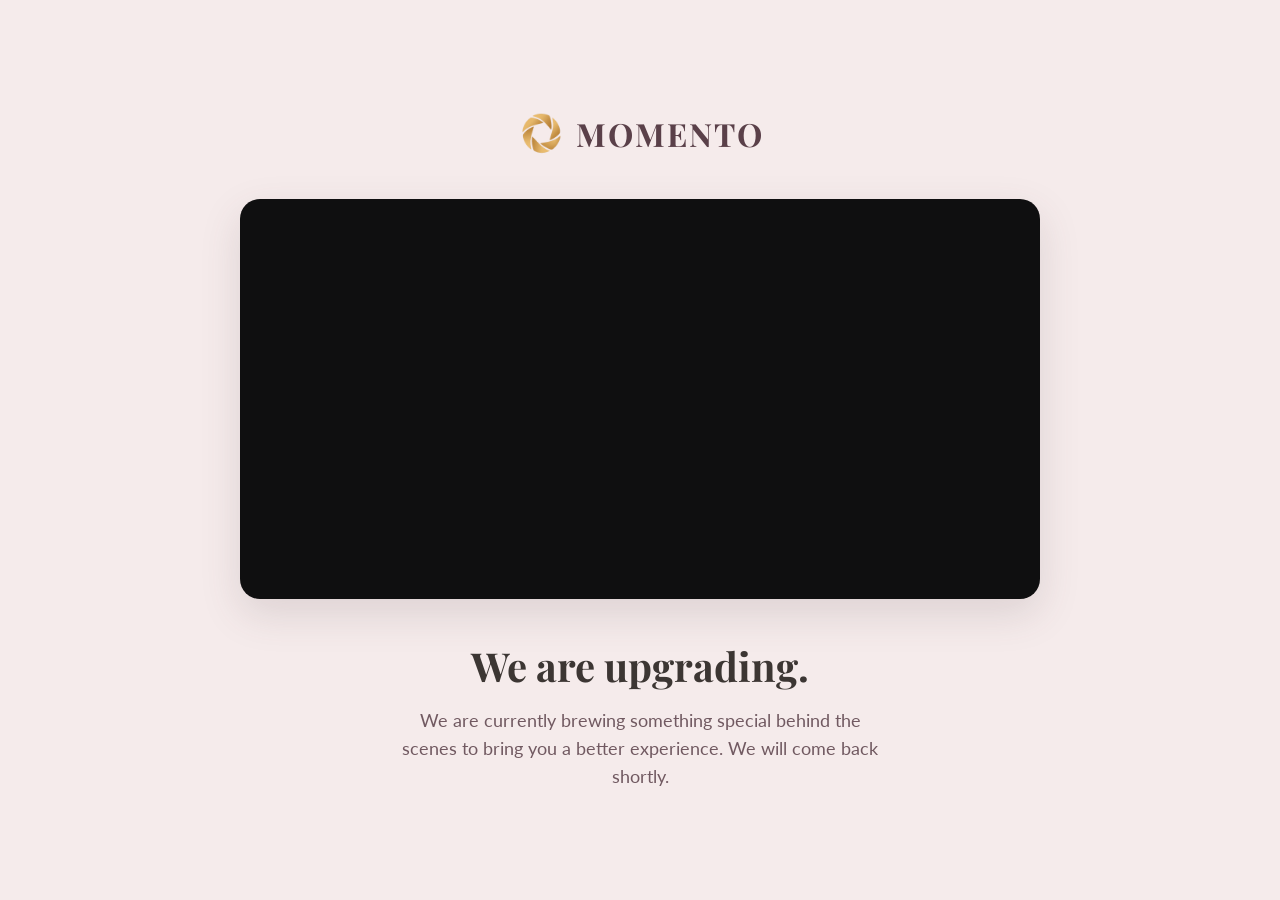
<file: maintenance.html>
<!DOCTYPE html>
<html lang="en">
<head>
    <meta charset="UTF-8">
    <meta name="viewport" content="width=device-width, initial-scale=1.0">
    <title>We'll Be Right Back | Momento</title>
    <link rel="icon" type="image/png" href="Stock/logo.png">
    <link href="https://fonts.googleapis.com/css2?family=Playfair+Display:ital,wght@0,400;0,700;1,400&family=Lato:wght@300;400;700&display=swap" rel="stylesheet">
    <style>
        * { margin: 0; padding: 0; box-sizing: border-box; }
        
        body {
            font-family: 'Lato', sans-serif;
            background-color: #F5EBEB; /* Momento light background */
            color: #5a4049; /* Momento primary color */
            display: flex;
            flex-direction: column;
            align-items: center;
            justify-content: center;
            min-height: 100vh;
            text-align: center;
            padding: 20px;
        }

        .brand-container {
            display: flex;
            align-items: center;
            gap: 10px;
            margin-bottom: 40px;
        }

        .brand-logo {
            width: 50px;
            height: 50px;
            object-fit: contain;
        }

        .brand-text {
            font-family: 'Playfair Display', serif;
            font-size: 2rem;
            font-weight: bold;
            letter-spacing: 2px;
        }

        .video-wrapper {
            width: 100%;
            max-width: 800px;
            border-radius: 20px;
            overflow: hidden;
            box-shadow: 0 15px 40px rgba(90, 64, 73, 0.15);
            margin-bottom: 40px;
            background: #0f0f10;
        }

        .maintenance-video {
            width: 100%;
            height: auto;
            display: block;
            object-fit: cover;
        }

        .maintenance-text h1 {
            font-family: 'Playfair Display', serif;
            font-size: 2.5rem;
            margin-bottom: 15px;
            color: #3C3633;
        }

        .maintenance-text p {
            font-size: 1.1rem;
            line-height: 1.6;
            opacity: 0.85;
            max-width: 500px;
            margin: 0 auto;
        }

        @media (max-width: 850px) {
            .maintenance-text h1 { font-size: 2rem; }
            .brand-text { font-size: 1.5rem; }
            .brand-logo { width: 40px; height: 40px; }
        }
    </style>
</head>
<body>

    <div class="brand-container">
        <img src="Stock/logo.png" alt="Momento Logo" class="brand-logo">
        <span class="brand-text">MOMENTO</span>
    </div>

    <div class="video-wrapper">
        <!-- Autoplay, muted, and loop ensure the video plays automatically on all devices -->
        <video class="maintenance-video" autoplay muted loop playsinline>
            <source src="Stock/maintenance_video.mp4" type="video/mp4">
            Your browser does not support the video tag.
        </video>
    </div>

    <div class="maintenance-text">
        <h1>We are upgrading.</h1>
        <p>We are currently brewing something special behind the scenes to bring you a better experience. We will come back shortly.</p>
    </div>

</body>
</html>
</file>
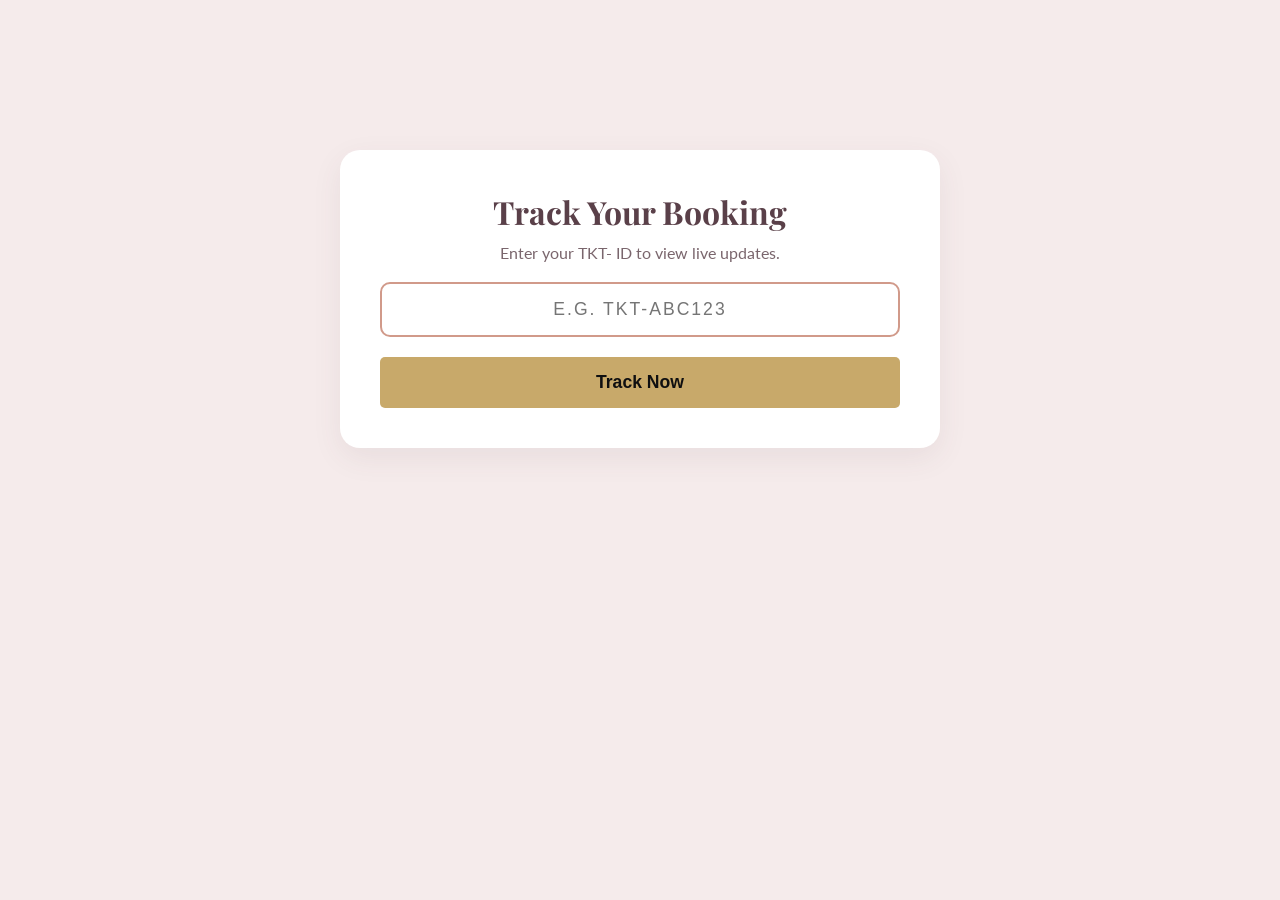
<file: track.html>
<!DOCTYPE html>
<html lang="en">
<head>
    <meta charset="UTF-8">
    <meta name="viewport" content="width=device-width, initial-scale=1.0">
    <title>Track Your Booking | Momento</title>
    <link rel="icon" type="image/png" href="Stock/logo.png">
    <link rel="stylesheet" href="style.css">
    <link href="https://fonts.googleapis.com/css2?family=Playfair+Display:ital,wght@0,400;0,700;1,400&family=Lato:wght@300;400;700&display=swap" rel="stylesheet">
    <style>
        .tracker-container { max-width: 600px; margin: 150px auto 100px; padding: 40px; background: white; border-radius: 20px; box-shadow: 0 10px 30px rgba(90, 64, 73, 0.08); text-align: center; }
        .track-input { width: 100%; padding: 15px; margin: 20px 0; border: 2px solid var(--accent-color); border-radius: 10px; font-size: 1.1rem; text-align: center; letter-spacing: 2px; text-transform: uppercase; }
        
        /* Timeline CSS */
        .timeline { margin-top: 40px; text-align: left; position: relative; display: none; }
        .timeline::before { content: ''; position: absolute; left: 20px; top: 0; height: 100%; width: 2px; background: #eee; }
        .timeline-step { position: relative; padding-left: 50px; margin-bottom: 30px; opacity: 0.4; transition: 0.3s; }
        .timeline-step::before { content: ''; position: absolute; left: 10px; top: 5px; width: 20px; height: 20px; border-radius: 50%; background: #eee; border: 3px solid white; box-shadow: 0 0 0 2px #ddd; z-index: 2; }
        
        /* Active States */
        .timeline-step.active { opacity: 1; }
        .timeline-step.active::before { background: var(--accent-color); box-shadow: 0 0 0 2px var(--accent-color); }
        .timeline-step.completed::before { background: #27ae60; box-shadow: 0 0 0 2px #27ae60; }
        
        .step-title { font-family: 'Playfair Display', serif; font-size: 1.3rem; color: var(--primary-color); margin-bottom: 5px; }
        .step-time { font-size: 0.85rem; color: gray; font-family: monospace; }
    </style>
</head>
<body class="about-page">
    
    <!-- Include your Light Navbar here -->

    <main class="tracker-container">
        <h1 style="color: var(--primary-color);">Track Your Booking</h1>
        <p style="opacity: 0.8; margin-top: 10px;">Enter your TKT- ID to view live updates.</p>
        
        <input type="text" id="ticket-input" class="track-input" placeholder="e.g. TKT-ABC123">
        <button class="btn-signup-gold" style="width: 100%; padding: 15px; font-size: 1.1rem;" onclick="fetchTrackingData()">Track Now</button>

        <div id="timeline-box" class="timeline">
            <div class="timeline-step" id="step-requested">
                <div class="step-title">Booking Requested</div>
                <div class="step-time" id="time-requested">Waiting for request...</div>
            </div>
            <div class="timeline-step" id="step-quoted">
                <div class="step-title">Quotation Sent</div>
                <div class="step-time" id="time-quoted">Pending...</div>
            </div>
            <div class="timeline-step" id="step-confirmed">
                <div class="step-title">Advance Paid & Dates Locked</div>
                <div class="step-time" id="time-confirmed">Pending...</div>
            </div>
            <div class="timeline-step" id="step-arrived">
                <div class="step-title">Artist Arrived</div>
                <div class="step-time" id="time-arrived">Pending...</div>
            </div>
            <div class="timeline-step" id="step-left">
                <div class="step-title">Job Finished (Artist Left)</div>
                <div class="step-time" id="time-left">Pending...</div>
            </div>
            <div class="timeline-step" id="step-final">
                <div class="step-title">Final Balance Paid</div>
                <div class="step-time" id="time-final">Pending...</div>
            </div>
            <div class="timeline-step" id="step-completed">
                <div class="step-title">Deliverables Dispatched</div>
                <div class="step-time" id="time-completed">Pending...</div>
            </div>
        </div>
    </main>

    <script src="script.js"></script>
</body>
</html>
</file>
<file: style.css>
/* =========================================================
   1. BASE STYLES & VARIABLES
========================================================= */
:root {
    --primary-color: #5a4049;
    --accent-color: #d19a8a; 
    --bg-color: #F5EBEB; 
}

* { margin: 0; padding: 0; box-sizing: border-box; }

html {
    overflow-x: hidden;
    max-width: 100vw;
}

body {
    font-family: 'Lato', sans-serif;
    background-color: var(--bg-color);
    color: var(--primary-color);
    overflow-x: hidden;
    width: 100%;
    position: relative;
    scroll-behavior: smooth;
}

h1, h2, h3 { font-family: 'Playfair Display', serif; }

body {
    font-family: 'Lato', sans-serif;
    background-color: var(--bg-color);
    color: var(--primary-color);
    overflow-x: hidden;
    scroll-behavior: smooth;
}

h1, h2, h3 { font-family: 'Playfair Display', serif; }

/* --- NEW HERO & CONCEPT ART STYLES --- */
.dark-nav {
    display: flex; justify-content: space-between; align-items: center;
    padding: 20px 5vw; background: transparent;
    position: absolute; width: 100%; z-index: 1000;
}

/* =========================================================
   DARK THEME DROPDOWN OVERRIDES (FOR INDEX.HTML)
========================================================= */
.dark-nav .nav-dropdown-content {
    background: rgba(15, 15, 16, 0.85); /* Deep dark background with slight transparency */
    backdrop-filter: blur(15px); /* Premium glassmorphism blur */
    -webkit-backdrop-filter: blur(15px);
    border: 1px solid rgba(200, 169, 106, 0.25); /* Subtle gold border */
    box-shadow: 0 15px 35px rgba(0, 0, 0, 0.4);
}

.dark-nav .nav-dropdown-content a {
    color: #f5efe6 !important; /* Creamy white text */
}

.dark-nav .nav-dropdown-content a:hover {
    background: rgba(255, 255, 255, 0.05); /* Very subtle highlight box */
    color: #c8a96a !important; /* Turns gold to match the rest of the dark theme */
}

.nav-right {
    display: flex; align-items: center; gap: 40px;
}

.dark-nav .nav-links {
    display: flex; gap: 30px; margin: 0; /* Override old nav-links margin */
}

/* Rolling Logo Animation */
.nav-brand { display: flex; align-items: center; }
.rolling-logo {
    width: 35px; height: 35px; object-fit: contain;
    animation: rollIn 1.5s cubic-bezier(0.25, 1, 0.5, 1) forwards;
}
@keyframes rollIn {
    0% { transform: translateX(100px) rotate(360deg); opacity: 0; }
    100% { transform: translateX(0) rotate(0deg); opacity: 1; }
}

.logo-text {
    font-family: 'Playfair Display', serif;
    font-size: 1.5rem; font-weight: bold;
    color: #f5efe6; letter-spacing: 2px;
    margin-left: 10px; overflow: hidden; white-space: nowrap;
    width: 0; /* Starts hidden */
    animation: revealText 1s steps(10, end) 1.5s forwards; /* Starts AFTER roll */
}
@keyframes revealText { 
    to { width: 160px; } /* Increased to give the full word enough space */
}

/* Desktop Navigation Styling */
.dark-nav .nav-links a { color: #f5efe6; font-size: 0.9rem; font-weight: 400; text-transform: capitalize; }
.dark-nav .nav-links a:hover { color: #c8a96a; }
.btn-login-dark.btn-login {
    background: transparent !important; 
    color: #f5efe6 !important; 
    border: none !important; 
    padding: 0 !important; 
    margin: 0 !important;
    font-size: 0.9rem !important; 
    font-weight: 400 !important; 
    font-family: 'Lato', sans-serif !important;
    text-transform: capitalize !important;
    cursor: pointer !important; 
    transition: color 0.3s ease !important;
    box-shadow: none !important;
    transform: none !important;
}

.btn-login-dark.btn-login:hover { 
    background: transparent !important; 
    color: #c8a96a !important; /* Turns gold on hover like the other links */
    transform: none !important; /* Stops the hover jump effect */
}

.btn-signup-gold { background: #c8a96a; color: #0f0f10; border: none; padding: 10px 25px; border-radius: 5px; font-weight: bold; cursor: pointer; transition: 0.3s; }
.btn-signup-gold:hover { background: #b39556; }

/* Mobile Menu Icon */
.mobile-menu-icon { display: none; color: #f5efe6; cursor: pointer; }

/* Dark Hero Background & Layout */
.dark-hero {
    position: relative; min-height: 100vh; display: flex; align-items: center;
    padding: 80px 5vw 40px 5vw; overflow: hidden; background: #0f0f10;
}

.hero-dark-overlay {
    position: absolute; top: 0; left: 0; width: 100%; height: 100%;
    /* Stretches the fade over a larger area for a seamless blend */
    background: linear-gradient(to right, #0f0f10 0%, #0f0f10 35%, rgba(15, 15, 16, 0.85) 55%, rgba(15, 15, 16, 0.2) 80%, rgba(15, 15, 16, 0) 100%);
    z-index: 1;
}

/* Slower CSS Fade Transition */
.hero-bg-image {
    position: absolute; top: 0; right: 0; width: 65%; height: 100%; object-fit: cover;
    z-index: 0; 
    transition: opacity 0.8s ease-in-out; /* Slowed down to 0.8s for smooth crossfade */
}
/* Hero Content & Animations */
.hero-content { position: relative; z-index: 2; width: 50%; display: flex; flex-direction: column; gap: 30px; }
.text-gold { color: #c8a96a; }
.hero-main-text h1 { 
    font-size: 4rem; 
    color: #f5efe6; 
    line-height: 1.1; 
    font-family: 'Playfair Display', serif; 
    font-weight: 400; /* Decreases thickness from default bold (700) to normal (400) */
    margin-bottom: 15px; 
}
.hero-subtext { color: #d0d0d0; font-size: 1.1rem; line-height: 1.6; max-width: 90%; }

.slide-in-right { opacity: 0; transform: translateX(50px); animation: slideInRight 1s ease-out forwards; }
.delay-1 { animation-delay: 0.3s; }
.delay-2 { animation-delay: 0.6s; }

@keyframes slideInRight { to { opacity: 1; transform: translateX(0); } }

/* Dynamic Service Box */
.hero-service-box { background: rgba(255, 255, 255, 0.05); padding: 20px 25px; border-radius: 12px; border-left: 4px solid #c8a96a; backdrop-filter: blur(5px); display: inline-block; max-width: fit-content; }
.highlight-text-gold { color: #c8a96a; font-family: 'Playfair Display', serif; font-size: 2rem; font-style: italic; }

/* Social Proof */
.hero-social-proof { display: flex; align-items: center; gap: 15px; margin-top: 20px; }
.proof-avatars { display: flex; }
.proof-avatars img { width: 45px; height: 45px; border-radius: 50%; border: 2px solid #0f0f10; margin-left: -15px; object-fit: cover; }
.proof-avatars img:first-child { margin-left: 0; }
.proof-details { color: #f5efe6; }
.proof-title { font-weight: bold; font-size: 0.95rem; margin-bottom: 2px; }
.proof-sub { font-size: 0.75rem; color: #a0a0a0; margin-bottom: 2px; }
.proof-stars { color: #c8a96a; font-size: 1.1rem; letter-spacing: 2px; }

/* =========================================================
   MOBILE VIEW: SEAMLESS BOTTOM FADE
========================================================= */
@media (max-width: 850px) {
    .desktop-only { display: none !important; }
    .mobile-menu-icon { display: block; }
    
    /* Navbar Alignment */
    .dark-nav {
        flex-direction: row; 
        justify-content: space-between; 
        align-items: center;
        padding: 20px 6vw; 
        background: linear-gradient(to bottom, rgba(15, 15, 16, 0.8) 0%, transparent 100%); 
        position: absolute;
        top: 0; left: 0; width: 100%;
        z-index: 1000;
    }
    
    .nav-brand { margin: 0; transform: scale(0.85); transform-origin: left center; }

    /* Hero Setup */
    .dark-hero {
        padding: 0 6vw 40px 6vw; /* Removes top padding, keeps side/bottom padding */
        min-height: 100vh;
        display: flex;
        flex-direction: column;
        justify-content: flex-end; /* Pushes content strictly to the bottom */
        background: #0f0f10; 
    }
    
    /* Image takes the full screen but focuses on the top */
    .hero-bg-image {
        width: 100%; 
        height: 100%; 
        top: 0; left: 0;
        object-fit: cover;
        object-position: center 15%; /* Ensures faces at the top aren't cut off */
    }
    
    /* Smooth Bottom Fade - Solid black at the bottom, totally clear at the top */
    .hero-dark-overlay {
        background: linear-gradient(to top, #0f0f10 0%, #0f0f10 35%, rgba(15, 15, 16, 0.6) 55%, transparent 100%);
    }
    
    /* Text Area - Completely transparent, no boxes or blurs */
    .hero-content {
        width: 100%; 
        max-width: 100%; 
        margin: 0; 
        padding: 0;
        background: transparent; /* Strips away the bulky box */
        backdrop-filter: none;
        border: none;
        box-shadow: none;
        display: flex;
        flex-direction: column;
        align-items: flex-start !important; 
        text-align: left !important; 
        gap: 15px; 
        z-index: 2;
    }
    
    .hero-main-text { width: 100%; text-align: left; }
    .hero-main-text h1 { font-size: 3rem; line-height: 1.15; margin-bottom: 8px; }
    .hero-subtext { font-size: 0.95rem; line-height: 1.4; width: 100%; text-align: left; opacity: 0.9; }
    
    /* Service Box */
    .hero-service-box { 
        width: 100% !important; 
        padding: 12px 18px;
        background: #151515 !important; 
        border-left: 3px solid #c8a96a;
        border-radius: 8px;
        margin-top: 5px;
    }

    .highlight-text-gold { font-size: 1.5rem; }
    
    /* Social Proof Alignment */
    .hero-social-proof {
        display: flex; align-items: center; justify-content: flex-start; 
        gap: 10px; margin-top: 10px; width: 100%;
    }
    
    .proof-avatars img { width: 35px; height: 35px; border-width: 2px; }
    .proof-details { text-align: left; }
    .proof-title { font-size: 0.85rem; margin-bottom: 2px; }
    .proof-sub { font-size: 0.7rem; margin-bottom: 2px; }
    .proof-stars { font-size: 0.9rem; }
}

/* =========================================================
   2. NAVBAR
========================================================= */
nav {
    display: flex; justify-content: flex-end; align-items: center;
    padding: 20px 50px; background: transparent;
    position: absolute; width: 100%; z-index: 1000;
}

nav .nav-links { margin-right: auto; margin-left: 20px; }
.nav-links a { margin: 0 15px; text-decoration: none; color: var(--primary-color); font-weight: bold; text-transform: uppercase; letter-spacing: 1px; transition: color 0.3s ease; }
.nav-links a:hover { color: var(--accent-color); }

.auth-buttons button { padding: 10px 22px; border: none; border-radius: 25px; cursor: pointer; font-weight: bold; font-size: 0.95rem; transition: all 0.3s ease; }
.btn-login { background: transparent; color: var(--primary-color); border: 2px solid var(--primary-color); }
.btn-login:hover { background: var(--primary-color); color: white; }
.btn-signup { background: var(--accent-color); color: white; margin-left: 15px; border: 2px solid var(--accent-color); box-shadow: 0 4px 15px rgba(209, 154, 138, 0.4); }
.btn-signup:hover { transform: translateY(-2px); box-shadow: 0 6px 20px rgba(209, 154, 138, 0.6); }

/* =========================================================
   DESKTOP DROPDOWN MENUS
========================================================= */
.nav-dropdown {
    position: relative;
    display: inline-block;
}

.nav-dropdown-content {
    display: none;
    position: absolute;
    top: 100%;
    left: 50%;
    transform: translateX(-50%);
    background: #ffffff;
    min-width: 200px;
    box-shadow: 0 15px 35px rgba(90, 64, 73, 0.15);
    border-radius: 12px;
    padding: 10px 0;
    z-index: 2000;
    border: 1px solid rgba(209, 154, 138, 0.2);
}

.nav-dropdown:hover .nav-dropdown-content {
    display: block;
    animation: fadeInDown 0.3s ease;
}

/* Forces dropdown links to contrast against the white box */
.nav-dropdown-content a {
    color: var(--primary-color) !important;
    padding: 12px 25px !important;
    margin: 0 !important;
    display: block;
    font-size: 0.95rem !important;
    font-weight: bold !important;
    text-transform: none !important;
    text-align: left;
}

.nav-dropdown-content a:hover {
    background: var(--bg-color);
    color: var(--accent-color) !important;
    padding-left: 30px !important; /* Premium slide-in effect */
}

/* =========================================================
   3. HERO SECTION & VIDEO BACKGROUND
========================================================= */
.hero {
    position: relative; display: flex; align-items: center; justify-content: space-between;
    min-height: 100vh; padding: 60px 5%; overflow: hidden;
}

.hero-bg-video { position: absolute; top: 0; left: 0; width: 100%; height: 100%; object-fit: cover; z-index: -2; }
.video-overlay { position: absolute; top: 0; left: 0; width: 100%; height: 100%; background: linear-gradient(to right, rgba(252, 249, 246, 0.95) 0%, rgba(252, 249, 246, 0.6) 100%); z-index: -1; }

/* =========================================================
   4. LOGO PHYSICS & BACKGROUND CLOUD
========================================================= */
.hero-left { 
    position: relative; z-index: 10; width: 45%; 
    display: flex; align-items: center; 
    animation: slideInLeft 1s ease-out forwards; 
}

@keyframes slideInLeft { from { transform: translateX(-50px); opacity: 0; } to { transform: translateX(0); opacity: 1; } }

.logo-wrapper { position: absolute; left: 0; top: 50%; transform: translateY(-50%); display: flex; align-items: center; }

.cloud-blob { 
    position: absolute; top: 50%; left: -200px; width: 600px; height: 600px; border-radius: 50%; 
    background: radial-gradient(circle, rgba(209,154,138,0.4) 0%, rgba(252,249,246,0) 70%); 
    transform: translateY(-50%); z-index: 0; 
}

/* PERFECTLY ROUND LOGO - NO WHITE RING */
.main-logo { 
    position: relative; 
    z-index: 2; 
    width: 260px; 
    height: 260px; 
    object-fit: cover; /* Ensures the image fills the circle perfectly */
    border-radius: 50%; /* Forces a strict circle */
    background: transparent; 
    padding: 0; /* Removes the white ring */
    margin-left: 8vw; 
    box-shadow: 0 10px 25px rgba(0,0,0,0.15); /* Soft outer shadow for depth */
    animation: floatOnly 4s ease-in-out infinite; 
}

@keyframes floatOnly { 
    0%, 100% { transform: translateY(0); box-shadow: 0 10px 25px rgba(0,0,0,0.15); } 
    50% { transform: translateY(-15px); box-shadow: 0 20px 40px rgba(0,0,0,0.25); } 
}

/* =========================================================
   5. HERO TEXT & TYPING ANIMATION
========================================================= */
.hero-right { position: relative; z-index: 2; width: 50%; display: flex; justify-content: flex-start; animation: slideLeftIntoPlace 1s ease-out forwards; }
@keyframes slideLeftIntoPlace { from { transform: translateX(50px); opacity: 0; } to { transform: translateX(0); opacity: 1; } }
.hero-text-area { width: 100%; }
.hero-text-area h1 { font-size: 3.8rem; margin-bottom: 20px; line-height: 1.1; color: var(--primary-color); }
.typing-container { font-family: 'Lato', sans-serif; font-size: 1.8rem; font-weight: 300; color: #4a5568; line-height: 1.4; }
.highlight-text { color: var(--accent-color); font-style: italic; font-family: 'Playfair Display', serif; font-weight: 700; }
.cursor { animation: blink 0.7s infinite; color: var(--primary-color); }
@keyframes blink { 0%, 100% { opacity: 1; } 50% { opacity: 0; } }

/* =========================================================
   6. CATEGORY SECTIONS (WEDDING, BIRTHDAY, ETC)
========================================================= */
.wedding-section {
    position: relative; width: 100%; min-height: 100vh; padding: 80px 5vw;
    background-color: var(--bg-color); overflow: hidden;
    display: flex; align-items: center; justify-content: space-between;
}

.ambient-background { position: absolute; top: 0; left: 0; width: 100%; height: 100%; z-index: 0; pointer-events: none; }
.glow-orb { position: absolute; border-radius: 50%; filter: blur(100px); opacity: 0.5; animation: slowDrift 15s infinite alternate ease-in-out; }
.orb-1 { width: 500px; height: 500px; background: #d19a8a; top: -10%; left: -5%; animation-delay: 0s; }
.orb-2 { width: 600px; height: 600px; background: #f4d5c2; top: 20%; left: 30%; animation-delay: -5s; opacity: 0.6; }
.orb-3 { width: 450px; height: 450px; background: #5a4049; bottom: -10%; right: -5%; animation-delay: -10s; opacity: 0.15; }

@keyframes slowDrift { 0% { transform: translate(0, 0) scale(1); } 100% { transform: translate(40px, -40px) scale(1.1); } }

.wedding-upper-left, .wedding-center-quote, .wedding-bottom-right { position: relative; z-index: 5; }
.wedding-upper-left { display: flex; flex-direction: column; align-items: flex-start; }

.arch-photo-mask {
    width: 320px; 
    height: 420px; 
    border-radius: 30px; 
    overflow: hidden; 
    box-shadow: 0 15px 35px rgba(90, 64, 73, 0.12);
    position: relative; 
    background: var(--primary-color); /* FIX: Dark background prevents bright flashes */
    transform: scale(var(--scroll-zoom, 1));
    transition: transform 0.1s ease-out;
    will-change: transform;
}

.banner-img { 
    position: absolute; 
    top: 0; left: 0; 
    width: 100%; height: 100%; 
    object-fit: cover; 
    opacity: 0;
    z-index: 1;
    transition: opacity 2s ease-in-out; 
}

.banner-img.active { 
    opacity: 1; 
    z-index: 2;
}

/* New class to hold the outgoing image solid while the new one fades in */
.banner-img.last-active {
    opacity: 1;
    z-index: 1;
}

.section-tag-title { margin-top: 15px; font-family: 'Playfair Display', serif; font-size: 2.5rem; font-style: italic; color: var(--primary-color); min-height: 40px; }
.wedding-center-quote { flex: 1; padding: 0 50px; text-align: center; }
.wedding-center-quote p { font-family: 'Playfair Display', serif; font-size: 1.5rem; font-style: italic; color: var(--primary-color); line-height: 1.6; min-height: 120px; }
.wedding-bottom-right { display: flex; flex-direction: column; align-items: center; margin-top: 50px; }
.professionals-label { font-family: 'Playfair Display', serif; font-size: 1.5rem; font-style: italic; color: var(--primary-color); margin-bottom: 15px; }

.card-stack { position: relative; width: 260px; height: 360px; perspective: 1000px; }
.stack-card { position: absolute; top: 0; left: 0; width: 100%; height: 100%; border-radius: 20px; overflow: hidden; background: white; box-shadow: 0 10px 25px rgba(0,0,0,0.1); transition: all 0.6s cubic-bezier(0.25, 0.8, 0.25, 1); }
.stack-card[data-pos="0"] { z-index: 3; transform: translateX(0) scale(1); opacity: 1; }
.stack-card[data-pos="1"] { z-index: 2; transform: translateX(25px) translateY(-15px) scale(0.92); opacity: 0.85; }
.stack-card[data-pos="2"] { z-index: 1; transform: translateX(50px) translateY(-30px) scale(0.84); opacity: 0.7; }

.best-shot { width: 100%; height: 100%; object-fit: cover; transition: filter 0.5s ease; }
.stack-card:hover .best-shot { filter: brightness(0.6); }

.dp-wrapper { position: absolute; bottom: 20px; right: 20px; width: 80px; height: 80px; border-radius: 50%; overflow: hidden; border: 4px solid white; transition: all 0.6s cubic-bezier(0.25, 0.8, 0.25, 1); z-index: 2; box-shadow: 0 5px 15px rgba(0,0,0,0.2); }
.pro-dp { width: 100%; height: 100%; object-fit: cover; }
.dp-overlay-text { position: absolute; bottom: 30px; left: 25px; color: white; opacity: 0; transition: opacity 0.4s ease; text-align: left; transform: translateY(20px); }
.dp-overlay-text h3 { font-size: 1.8rem; margin-bottom: 5px; }
.dp-overlay-text p { font-family: 'Lato', sans-serif; font-size: 1rem; font-weight: 300; }

.stack-card:hover .dp-wrapper { bottom: 0; right: 0; width: 100%; height: 100%; border-radius: 0; border: none; }
.stack-card:hover .dp-overlay-text { opacity: 1; transform: translateY(0); transition-delay: 0.2s; }

.btn-view-all { margin-top: 20px; background: transparent; color: var(--primary-color); border: 1px solid var(--primary-color); padding: 8px 20px; border-radius: 20px; font-weight: bold; cursor: pointer; transition: 0.3s; }
.btn-view-all:hover { background: var(--primary-color); color: white; }
.breathing-anim { animation: slowBreathe 6s ease-in-out infinite; }
@keyframes slowBreathe { 0%, 100% { transform: translateY(0); } 50% { transform: translateY(-12px); } }

/* =========================================================
   7. MODAL POPUP
========================================================= */
.modal { display: none; position: fixed; top: 0; left: 0; width: 100%; height: 100%; background-color: rgba(90, 64, 73, 0.8); backdrop-filter: blur(8px); z-index: 1000; overflow-y: auto; }
.modal-content { background: var(--bg-color); margin: 5% auto; padding: 40px; width: 90%; max-width: 1200px; border-radius: 20px; position: relative; text-align: center; }
.close-btn { position: absolute; top: 20px; right: 25px; font-size: 16px; font-weight: bold; cursor: pointer; color: var(--primary-color); background: white; padding: 8px 15px; border-radius: 20px; box-shadow: 0 4px 10px rgba(0,0,0,0.1); }

.modal-content h2 { font-size: 2.5rem; margin-bottom: 40px; color: var(--primary-color); }

.modal-card-grid { display: flex; flex-wrap: wrap; justify-content: center; gap: 50px; }

/* New Wrapper for Card + Text Below */
.modal-card-item {
    display: flex;
    flex-direction: column;
    align-items: center;
    margin-bottom: 20px;
}

/* Modal Card Sizing and Hover */
.modal-card-grid .pro-card { width: 300px; height: 420px; position: relative; border-radius: 20px; overflow: hidden; box-shadow: 0 10px 30px rgba(0,0,0,0.1); transition: transform 0.5s ease, box-shadow 0.5s ease; cursor: pointer; }
.modal-card-grid .pro-card:hover { transform: translateY(-15px); box-shadow: 0 25px 45px rgba(0,0,0,0.2); }
.modal-card-grid .pro-card:hover .dp-wrapper { bottom: 0; right: 0; width: 100%; height: 100%; border-radius: 0; border: none; }
.modal-card-grid .pro-card:hover .dp-overlay-text { opacity: 1; transform: translateY(0); transition-delay: 0.2s; }
.modal-card-grid .pro-card:hover .best-shot { filter: brightness(0.6); }

/* Details & Profile Button Below Card */
.modal-card-details {
    margin-top: 25px;
    text-align: center;
}

.modal-card-details h3 {
    font-family: 'Playfair Display', serif;
    font-size: 1.8rem;
    color: var(--primary-color);
    margin-bottom: 12px;
}

.btn-view-profile { 
    padding: 10px 25px; 
    background: transparent; 
    border: 2px solid var(--primary-color); 
    color: var(--primary-color); 
    border-radius: 25px; 
    cursor: pointer; 
    font-weight: bold;
    font-size: 1rem;
    transition: 0.3s; 
}

.btn-view-profile:hover { 
    background: var(--primary-color); 
    color: white; 
}

/* Button Group for Profile & Booking */
.btn-group {
    display: flex;
    gap: 10px;
    justify-content: center;
    margin-top: 15px;
}

/* Book Now Button Styling */
.btn-book-now {
    padding: 10px 25px;
    background: var(--accent-color);
    border: 2px solid var(--accent-color);
    color: white;
    border-radius: 25px;
    cursor: pointer;
    font-weight: bold;
    font-size: 1rem;
    transition: all 0.3s ease;
    box-shadow: 0 4px 15px rgba(209, 154, 138, 0.3);
}

.btn-book-now:hover {
    background: transparent;
    color: var(--accent-color);
    transform: translateY(-2px);
    box-shadow: 0 6px 20px rgba(209, 154, 138, 0.5);
}

/* =========================================================
   8. FOOTER STYLES (PREMIUM DARK GRID)
========================================================= */
.site-footer { 
    background-color: #0f0f10; 
    color: #f5efe6; 
    padding: 80px 5vw 20px; 
    margin-top: 0; 
    background: linear-gradient(to bottom, #151515 0%, #0f0f10 100%); 
    border-top: 1px solid rgba(200, 169, 106, 0.15); /* Subtle gold top border */
}

.footer-container { 
    display: grid; 
    grid-template-columns: 1.5fr 1fr 1.5fr 1fr; 
    gap: 40px; 
    max-width: 1200px; 
    margin: 0 auto; 
    border-bottom: 1px solid rgba(200, 169, 106, 0.2); 
    padding-bottom: 40px; 
}

.footer-brand { width: 100%; }

/* Scroll-Triggered Rolling Logo */
.footer-logo {
    width: 60px; 
    height: 60px; 
    object-fit: contain;
    margin-bottom: 20px;
    opacity: 0; /* Keeps the logo completely invisible until you scroll to the bottom */
}

.site-footer.visible .footer-logo {
    /* Fires the animation ONLY when the JavaScript adds the .visible class */
    animation: rollInFooter 1.5s cubic-bezier(0.25, 1, 0.5, 1) forwards;
}

@keyframes rollInFooter {
    0% { transform: translateX(100px) rotate(360deg); opacity: 0; }
    100% { transform: translateX(0) rotate(0deg); opacity: 1; }
}

.footer-brand p, .footer-partner p { 
    font-style: italic; opacity: 0.8; line-height: 1.6; color: #d0d0d0; 
}
.footer-links, .footer-contact, .footer-partner { 
    display: flex; flex-direction: column; gap: 10px; 
}
.footer-links h4, .footer-contact h4, .footer-partner h4 { 
    font-family: 'Playfair Display', serif; font-size: 1.5rem; margin-bottom: 10px; color: #c8a96a; 
}
.footer-links a, .footer-contact a, .footer-contact p { 
    color: #f5efe6; text-decoration: none; font-size: 1rem; opacity: 0.9; transition: 0.3s; 
}
.footer-links a:hover, .social-links a:hover { 
    color: #c8a96a; padding-left: 5px; 
}
.social-links { 
    display: flex; gap: 15px; margin-top: 10px; 
}
.footer-bottom { 
    text-align: center; padding-top: 20px; font-size: 0.9rem; opacity: 0.5; color: #f5efe6; 
}

/* Dark Theme Footer Button */
.btn-footer-partner {
    background: transparent; 
    border: 2px solid #c8a96a; 
    color: #f5efe6;
    padding: 10px 25px;
    border-radius: 25px;
    cursor: pointer;
    font-weight: bold;
    font-size: 1rem;
    transition: all 0.3s ease;
    width: 100%;
}
.btn-footer-partner:hover {
    background: #c8a96a; 
    color: #0f0f10;
}

/* =========================================================
   9. COMPLETE MOBILE RESPONSIVENESS
========================================================= */
@media (max-width: 850px) {
    nav { flex-direction: column; padding: 15px 10px; background: rgba(252, 249, 246, 0.98); position: fixed; top: 0; left: 0; width: 100%; box-shadow: 0 4px 15px rgba(0,0,0,0.05); z-index: 1000; }
    nav .nav-links { margin: 10px 0; display: flex; flex-wrap: wrap; justify-content: center; gap: 15px; width: 100%; }
    .nav-links a { font-size: 0.9rem; margin: 0; }
    .auth-buttons { display: flex; justify-content: center; gap: 10px; width: 100%; }
    .btn-login, .btn-signup { padding: 8px 15px; font-size: 0.85rem; }

    .hero { flex-direction: column; justify-content: flex-start; text-align: center; padding-top: 180px; gap: 40px; }
    .hero-left, .hero-right { width: 100%; display: flex; justify-content: center; }
    .logo-wrapper { position: relative; transform: none; top: 0; margin: 0 auto; justify-content: center; }
    
    .main-logo { width: 180px; height: 180px; margin-left: 0; border-radius: 50%; padding: 0; object-fit: cover; }
    .cloud-blob { left: 50% !important; top: 50% !important; transform: translate(-50%, -50%) !important; width: 300px !important; height: 300px !important; }
    
    .hero-text-area h1 { font-size: 2.2rem; }
    .typing-container { font-size: 1.2rem; min-height: 60px; }

    /* Replace the .wedding-section mobile rules with this: */
    .wedding-section { 
        flex-direction: row; 
        flex-wrap: nowrap; /* Forces them to stay on one line */
        padding: 40px 10px; 
        min-height: auto !important; /* Removes the huge vertical space */
        height: auto; 
        justify-content: space-between;
        align-items: center;
        gap: 5px;
    }
    
    /* Give each of the 3 elements an equal third of the screen */
    .wedding-upper-left, .wedding-center-quote, .wedding-bottom-right { 
        width: 32%; 
        margin: 0; 
        display: flex; 
        flex-direction: column; 
        align-items: center; 
        order: initial; /* Resets to default left-to-right order */
    }
    
    /* Format the middle text to fit beautifully */
    .wedding-center-quote { padding: 0 2px; margin-top: 0; text-align: center; }
    .wedding-center-quote p { font-size: 0.75rem; min-height: auto; line-height: 1.3; }
    
    /* Scale images to fit perfectly on a phone screen */
    .arch-photo-mask { width: 100%; height: 140px; border-radius: 20px; }
    .card-stack { width: 100%; height: 140px; }
    
    /* Adjust the tiny profile picture on the stack cards */
    .dp-wrapper { width: 35px; height: 35px; bottom: 5px; right: 5px; border-width: 2px; }
    
    .section-tag-title { font-size: 0.9rem; text-align: center; margin-top: 10px; }
    .professionals-label { font-size: 0.9rem; text-align: center; margin-bottom: 10px; }
    .btn-view-all { font-size: 0.6rem; padding: 4px 8px; margin-top: 10px; }
   
   /* NEW MOBILE FOOTER GRID */
    .footer-container {
        grid-template-columns: 1fr 1fr; /* Splits into 2 perfect columns on mobile */
        gap: 30px;
        text-align: left;
    }
    
    .footer-brand { 
        grid-column: 1 / -1; /* Forces logo to take full width at the top */
        text-align: center; 
    }
    
    .footer-partner {
        grid-column: 1 / -1; /* Forces the partner box to take full width at the bottom */
        text-align: center;
        background: rgba(255,255,255,0.05);
        padding: 20px;
        border-radius: 15px;
    }
    
    .footer-links, .footer-contact { width: 100%; text-align: left; align-items: flex-start; }
    .social-links { justify-content: flex-start; }
}

/* =========================================================
   10. AUTHENTICATION MODAL STYLES
========================================================= */
.auth-box { 
    max-width: 450px !important; 
    padding: 50px 40px !important; 
}

.auth-box h2 { 
    font-size: 2.2rem; 
    color: var(--primary-color); 
    margin-bottom: 25px; 
}

.auth-input { 
    width: 100%; 
    padding: 14px 15px; 
    margin-bottom: 15px; 
    border: 1px solid #ddd; 
    border-radius: 8px; 
    font-family: 'Lato', sans-serif; 
    font-size: 1rem; 
    outline: none; 
    transition: border 0.3s ease; 
    background: #fff;
}

.auth-input:focus { 
    border-color: var(--accent-color); 
    box-shadow: 0 0 8px rgba(209, 154, 138, 0.3);
}

.auth-switch { 
    margin-top: 25px; 
    font-size: 0.95rem; 
}

.auth-switch a { 
    color: var(--accent-color); 
    text-decoration: none; 
    font-weight: bold; 
    transition: 0.3s;
}

.auth-switch a:hover { 
    color: var(--primary-color); 
}

/* =========================================================
   11. BOOKING MODAL SPECIFICS
========================================================= */
select.auth-input {
    appearance: none;
    -webkit-appearance: none;
    background-image: url('data:image/svg+xml;utf8,<svg fill="%235a4049" height="24" viewBox="0 0 24 24" width="24" xmlns="http://www.w3.org/2000/svg"><path d="M7 10l5 5 5-5z"/><path d="M0 0h24v24H0z" fill="none"/></svg>');
    background-repeat: no-repeat;
    background-position-x: 95%;
    background-position-y: 50%;
    cursor: pointer;
}

input[type="date"].auth-input {
    color: var(--primary-color);
    font-family: 'Lato', sans-serif;
}

textarea.auth-input {
    font-family: 'Lato', sans-serif;
    line-height: 1.5;
}

/* =========================================================
   12. PHOTOGRAPHER DASHBOARD STYLES
========================================================= */
.dashboard-body {
    display: flex;
    margin: 0;
    padding: 0;
    background-color: #f4f0ec;
    min-height: 100vh;
}

/* Sidebar */
.sidebar {
    width: 250px;
    background: var(--primary-color);
    color: white;
    position: fixed;
    height: 100vh;
    padding: 20px 0;
    box-shadow: 4px 0 15px rgba(0,0,0,0.1);
}

.sidebar-brand {
    text-align: center;
    padding-bottom: 20px;
    border-bottom: 1px solid rgba(255,255,255,0.1);
    margin-bottom: 20px;
}

.sidebar-logo {
    width: 80px;
    height: 80px;
    border-radius: 50%;
    object-fit: cover;
    margin-bottom: 10px;
}

.sidebar-menu {
    list-style: none;
    padding: 0;
}

.sidebar-menu li {
    padding: 15px 25px;
    cursor: pointer;
    font-size: 1.05rem;
    font-weight: bold;
    transition: 0.3s;
    border-left: 4px solid transparent;
}

.sidebar-menu li:hover, .sidebar-menu li.active {
    background: rgba(255,255,255,0.1);
    border-left: 4px solid var(--accent-color);
    color: var(--accent-color);
}

/* Main Dashboard Area */
.dashboard-main {
    margin-left: 250px;
    flex: 1;
    padding: 40px 50px;
}

.dashboard-header {
    display: flex;
    justify-content: space-between;
    align-items: center;
    margin-bottom: 40px;
    padding-bottom: 20px;
    border-bottom: 2px solid #eaddd7;
}

.pro-status {
    background: white;
    padding: 8px 15px;
    border-radius: 20px;
    font-size: 0.9rem;
    font-weight: bold;
    display: flex;
    align-items: center;
    gap: 10px;
    box-shadow: 0 4px 10px rgba(0,0,0,0.05);
}

.status-indicator {
    width: 10px;
    height: 10px;
    border-radius: 50%;
    background: orange; /* Will be green when verified */
}

/* Tabs & Grids */
.dashboard-tab {
    display: none;
    animation: fadeIn 0.4s ease;
}

.dashboard-tab.active-tab {
    display: block;
}

.stats-grid, .upload-grid {
    display: grid;
    grid-template-columns: repeat(auto-fit, minmax(250px, 1fr));
    gap: 20px;
    margin-bottom: 30px;
}

.stat-card, .upload-card {
    background: white;
    padding: 25px;
    border-radius: 15px;
    box-shadow: 0 5px 15px rgba(0,0,0,0.05);
    text-align: center;
}

.stat-card h3 {
    font-size: 2.5rem;
    color: var(--accent-color);
    margin-bottom: 5px;
}

.form-grid {
    display: grid;
    grid-template-columns: 1fr 1fr;
    gap: 20px;
    background: white;
    padding: 30px;
    border-radius: 15px;
    box-shadow: 0 5px 15px rgba(0,0,0,0.05);
    margin-bottom: 20px;
}

.form-group {
    display: flex;
    flex-direction: column;
    gap: 8px;
}

.form-group label {
    font-weight: bold;
    font-size: 0.9rem;
    opacity: 0.8;
}

.setup-alert {
    background: #fff3cd;
    border-left: 5px solid #ffecb5;
    padding: 20px;
    border-radius: 8px;
    color: #856404;
}

@keyframes fadeIn {
    from { opacity: 0; transform: translateY(10px); }
    to { opacity: 1; transform: translateY(0); }
}

.mobile-nav-toggle { display: none; }

/* =========================================================
   13. PRO DASHBOARD MOBILE RESPONSIVENESS (APP VIEW)
========================================================= */
@media (min-width: 851px) {
    .desktop-hide { display: none !important; }
   .mobile-nav-toggle { display: none !important; }
}

@media (max-width: 850px) {
    
    .dashboard-body { flex-direction: column; }

    /* Remove bottom padding since the bottom bar is gone */
    .dashboard-main { margin-left: 0; padding: 20px 15px; }

    /* Keep header items in a row so hamburger stays on the right */
    .dashboard-header {
        flex-direction: row;
        align-items: flex-start;
        justify-content: space-between;
        margin-bottom: 25px;
    }

    .header-left { display: flex; flex-direction: column; gap: 12px; }

    #dashboard-title { font-size: 1.8rem; margin: 0; }

    /* Show the Hamburger Menu Icon */
    .mobile-nav-toggle {
        display: block;
        padding: 5px 10px;
    }

    /* THE DARK OVERLAY */
    .mobile-drawer-overlay {
        position: fixed;
        top: 0; left: 0; width: 100%; height: 100vh;
        background: rgba(0, 0, 0, 0.6);
        z-index: 9999;
        opacity: 0;
        visibility: hidden;
        transition: opacity 0.3s ease;
    }
    .mobile-drawer-overlay.show {
        opacity: 1;
        visibility: visible;
    }

/* THE SLIDING SIDE-DRAWER */
    .sidebar {
        position: fixed !important;
        top: 0 !important;
        left: auto !important; 
        right: -120% !important; 
        width: 280px !important;
        height: 100dvh !important; /* FIXED: Dynamic height prevents mobile browsers from cutting off the bottom */
        background: #ffffff !important;
        box-shadow: -5px 0 25px rgba(0,0,0,0.3) !important;
        transition: right 0.4s cubic-bezier(0.25, 0.8, 0.25, 1) !important;
        z-index: 10000 !important;
        display: flex !important;
        flex-direction: column !important;
        padding: 0 !important;
        border-radius: 25px 0 0 25px !important;
    }
   
    .sidebar.show-menu { 
        right: 0 !important; 
    }

    /* Profile Header inside Drawer */
    .drawer-profile-header {
        padding: 40px 20px 20px 20px;
        background: #fcf9f6;
        border-radius: 25px 0 0 0;
        border-bottom: 1px solid rgba(200, 169, 106, 0.2);
        margin-bottom: 10px;
        text-align: center;
        position: relative;
    }
    .drawer-close-btn {
        position: absolute;
        top: 15px;
        right: 20px;
        font-size: 2.2rem;
        color: #3C3633;
        cursor: pointer;
        line-height: 1;
    }
    .drawer-profile-header .avatar {
        width: 65px; height: 65px;
        background: var(--primary-color); color: white;
        border-radius: 50%; display: flex; align-items: center; justify-content: center;
        font-size: 1.8rem; margin: 0 auto 12px auto;
        font-family: 'Playfair Display', serif;
        box-shadow: 0 4px 10px rgba(0,0,0,0.1);
    }
    .drawer-profile-header h3 {
        color: var(--primary-color); margin: 0 0 5px 0;
        font-size: 1.3rem; font-family: 'Playfair Display', serif;
    }

    .sidebar-brand { display: none !important; }

    /* Drawer Menu Links */
    .sidebar-menu { 
        display: flex; flex-direction: column; 
        padding: 10px 20px 80px 20px !important; /* FIXED: 80px bottom padding forces the scroll area way past the Quit button */
        flex: 1; overflow-y: auto;
    }

    .sidebar-menu li {
        padding: 15px 10px !important;
        font-size: 1.05rem !important; 
        text-align: left;
        color: #3C3633 !important;
        border-bottom: 1px solid rgba(0,0,0,0.05) !important;
        border-left: none !important;
        font-weight: bold;
    }

    .sidebar-menu li:last-child {
        border-bottom: none !important;
        margin-top: auto !important; /* Pushes logout to the bottom */
    }

    .sidebar-menu li:hover, .sidebar-menu li.active {
        background: rgba(200, 169, 106, 0.1) !important;
        border-radius: 12px !important;
        color: var(--primary-color) !important;
        border-left: none !important;
    }

    /* Stack Grids vertically */
    .stats-grid, .upload-grid, .form-grid { grid-template-columns: 1fr; }
    .form-grid { padding: 20px; }
    .setup-alert { font-size: 0.9rem; }
}

/* =========================================================
   14. DETAILED PHOTOGRAPHER PROFILE MODAL
========================================================= */
.pro-banner-area {
    width: 100%;
    height: 250px;
    background-color: #ddd;
    position: relative;
}

.pro-banner-img {
    width: 100%;
    height: 100%;
    object-fit: cover;
}

.pro-info-area {
    padding: 0 40px;
    margin-top: -60px; /* Pulls DP up into the banner */
    position: relative;
}

.pro-details-dp {
    width: 120px;
    height: 120px;
    border-radius: 50%;
    border: 5px solid var(--bg-color);
    object-fit: cover;
    background: white;
    box-shadow: 0 5px 15px rgba(0,0,0,0.1);
}

/* 3-Dot Menu */
.pro-profile-menu {
    position: absolute;
    top: 15px;
    right: 20px;
    z-index: 10;
}

.dot-menu-icon {
    background: rgba(255,255,255,0.9);
    color: var(--primary-color);
    width: 40px;
    height: 40px;
    display: flex;
    align-items: center;
    justify-content: center;
    border-radius: 50%;
    font-size: 1.5rem;
    font-weight: bold;
    cursor: pointer;
    box-shadow: 0 4px 10px rgba(0,0,0,0.1);
    transition: 0.3s;
}

.dot-menu-icon:hover {
    background: white;
    transform: scale(1.05);
}

.pro-dropdown-content {
    display: none;
    position: absolute;
    right: 0;
    top: 50px;
    background-color: white;
    min-width: 160px;
    box-shadow: 0 8px 25px rgba(0,0,0,0.15);
    border-radius: 10px;
    overflow: hidden;
    z-index: 20;
}

.pro-dropdown-content a {
    color: var(--primary-color);
    padding: 12px 16px;
    text-decoration: none;
    display: block;
    font-size: 0.95rem;
    transition: 0.3s;
    font-family: 'Lato', sans-serif;
}

.pro-dropdown-content a:hover {
    background-color: var(--bg-color);
    padding-left: 20px;
}

.show-dropdown {
    display: block;
}

.pro-gallery-grid {
    display: flex !important;
    flex-direction: column !important;
    align-items: center;
    gap: 40px; 
}

.pro-gallery-grid img {
    width: 100%;
    height: 150px;
    object-fit: cover;
    border-radius: 10px;
    cursor: pointer;
    transition: 0.3s;
}

.pro-gallery-grid img:hover {
    transform: scale(1.03);
    box-shadow: 0 5px 15px rgba(0,0,0,0.15);
}

@media (max-width: 850px) {
    .pro-info-area { padding: 0 20px; }
    .pro-gallery-area { padding: 0 20px 20px 20px !important; }
    .pro-gallery-grid { grid-template-columns: repeat(2, 1fr); }
}

/* =========================================================
   15. PREMIUM CALENDAR STYLING (FLATPICKR OVERRIDES)
========================================================= */
.flatpickr-calendar {
    font-family: 'Lato', sans-serif !important;
    box-shadow: 0 15px 35px rgba(0,0,0,0.15) !important;
    border: none !important;
    border-radius: 12px !important;
    padding-bottom: 10px !important;
}

.flatpickr-months .flatpickr-month {
    background: var(--primary-color) !important;
    color: white !important;
    border-radius: 12px 12px 0 0 !important;
    height: 55px !important; /* Forces enough room for the text */
    padding: 0 !important; /* Removes the padding pushing it down */
    display: flex;
    align-items: center;
    justify-content: center;
}

/* NEW: Perfectly centers the month and year inside the header */
.flatpickr-current-month {
    display: flex !important;
    align-items: center !important;
    justify-content: center !important;
    height: 100% !important;
    padding: 0 !important;
}

.flatpickr-current-month .flatpickr-monthDropdown-months {
    margin: 0 !important;
    padding: 0 5px !important;
}
 
.flatpickr-current-month .numInputWrapper {
    font-family: 'Playfair Display', serif !important;
    font-size: 1.2rem !important;
}

.flatpickr-weekday {
    background: var(--primary-color) !important;
    color: white !important;
    font-weight: bold !important;
}

.flatpickr-day.selected, .flatpickr-day.startRange, .flatpickr-day.endRange, 
.flatpickr-day.selected:focus, .flatpickr-day.selected:hover {
    background: var(--accent-color) !important;
    border-color: var(--accent-color) !important;
    color: white !important;
    font-weight: bold !important;
}

.flatpickr-day:hover {
    background: #f4d5c2 !important;
}

/* =========================================================
   16. CUSTOM PREMIUM SELECT DROPDOWN
========================================================= */
.custom-select-wrapper {
    position: relative;
    width: 100%;
    cursor: pointer;
}

.custom-select-display {
    display: flex;
    justify-content: space-between;
    align-items: center;
}

.custom-select-display::after {
    content: '▼';
    font-size: 0.7rem;
    color: var(--primary-color);
}

.custom-select-options {
    display: none;
    position: absolute;
    top: 100%;
    left: 0;
    width: 100%;
    background: white;
    border: 1px solid #ddd;
    border-radius: 8px;
    box-shadow: 0 10px 25px rgba(0,0,0,0.1);
    z-index: 2000;
    margin-top: -10px;
    overflow: hidden;
}

.custom-select-options.show {
    display: block;
    animation: fadeInDown 0.2s ease;
}

.custom-select-option {
    padding: 12px 15px;
    font-family: 'Lato', sans-serif;
    color: var(--primary-color);
    text-align: left;
    transition: background 0.2s, color 0.2s;
    border-bottom: 1px solid #f9f9f9;
}

.custom-select-option:last-child {
    border-bottom: none;
}

.custom-select-option:hover {
    background: var(--bg-color);
    color: var(--accent-color);
    font-weight: bold;
    padding-left: 20px;
}

@keyframes fadeInDown {
    from { opacity: 0; transform: translateY(-10px); }
    to { opacity: 1; transform: translateY(0); }
}

/* =========================================================
   17. NEW OVERRIDES: Slide-in Banners & Stop Breathing on Left
========================================================= */
/* 1. Stop breathing on the left side banners & prepare for slide */
.wedding-upper-left.breathing-anim {
    animation: none !important; 
    opacity: 0; 
    transform: translateX(-100px); 
    transition: opacity 1s ease-out, transform 1s ease-out;
}

/* 2. The active class that JavaScript will add when scrolling */
.wedding-upper-left.breathing-anim.slide-in-active {
    opacity: 1;
    transform: translateX(0);
}

/* 3. Make sure the scroll zoom is buttery smooth */
.arch-photo-mask {
    transition: transform 0.1s linear !important; 
}

/* =========================================================
   18. TERMS & CONDITIONS SCROLL BOX
========================================================= */
.terms-scroll-box::-webkit-scrollbar {
    width: 6px;
}
.terms-scroll-box::-webkit-scrollbar-track {
    background: #f1f1f1; 
    border-radius: 10px;
}
.terms-scroll-box::-webkit-scrollbar-thumb {
    background: var(--accent-color); 
    border-radius: 10px;
}

/* =========================================================
   ABOUT PAGE STYLES
========================================================= */
.about-page {
    background-color: var(--bg-color); /* #fcf9f6 */
    color: var(--primary-color);
}

/* Light Navigation */
.light-nav {
    display: flex; justify-content: space-between; align-items: center;
    padding: 20px 5vw; background: transparent;
    position: fixed; width: 100%; z-index: 1000; top: 0;
}
.logo-text-dark {
    font-family: 'Playfair Display', serif; font-size: 1.5rem; font-weight: bold;
    color: var(--primary-color); letter-spacing: 2px;
    margin-left: 10px; overflow: hidden; white-space: nowrap;
    width: 0; animation: revealText 1s steps(10, end) 1.5s forwards; 
}
.light-nav .nav-links a { color: var(--primary-color); font-size: 0.9rem; font-weight: bold; text-transform: capitalize; transition: 0.3s; }
.light-nav .nav-links a:hover { color: var(--accent-color); }
.btn-login-light.btn-login {
    background: transparent !important; color: var(--primary-color) !important; 
    border: none !important; padding: 0 !important; margin: 0 !important;
    font-size: 0.9rem !important; font-weight: bold !important; 
    font-family: 'Lato', sans-serif !important; text-transform: capitalize !important;
    cursor: pointer !important; transition: color 0.3s ease !important;
}
.btn-login-light.btn-login:hover { color: var(--accent-color) !important; }

/* Fixed Header & Fade Effect */
.about-fixed-header {
    position: fixed;
    top: 120px;
    left: 50%;
    transform: translateX(-50%);
    z-index: 5;
    text-align: center;
    pointer-events: none;
}
.about-hero-img {
    width: 352px; /* Expanded for 16:9 */
    height: 198px; /* Expanded for 16:9 */
    object-fit: cover;
    border-radius: 40px; 
    box-shadow: 0 15px 35px rgba(90, 64, 73, 0.15);
    opacity: 0;
    transform: translateY(20px);
    animation: fadeAndRise 1.2s cubic-bezier(0.25, 1, 0.5, 1) 0.3s forwards;
}

@keyframes fadeAndRise {
    to { opacity: 1; transform: translateY(0); }
}

/* Increased height to cover the taller image */
.about-fade-overlay {
    position: fixed;
    top: 0; left: 0; width: 100%; height: 480px; 
    background: linear-gradient(to bottom, var(--bg-color) 70%, transparent 100%);
    z-index: 4;
    pointer-events: none;
}

/* Pushed down to clear the larger image */
.about-content-wrapper {
    position: relative;
    z-index: 2;
    margin-top: 500px; 
    padding-bottom: 100px;
}

.about-text-container {
    max-width: 800px;
    margin: 0 auto;
    padding: 0 5vw;
}
.about-title {
    font-size: 3.5rem;
    color: var(--primary-color);
    text-align: center;
    margin-bottom: 60px;
}
.about-subtitle {
    font-size: 2rem;
    color: var(--accent-color);
    margin: 40px 0 20px 0;
}
.about-text-container p {
    font-size: 1.1rem;
    line-height: 1.8;
    margin-bottom: 20px;
    opacity: 0.9;
}

/* Back to Top Button */
.back-to-top {
    position: fixed;
    bottom: 30px;
    right: 30px;
    background: var(--accent-color);
    color: white;
    width: 45px;
    height: 45px;
    border-radius: 50%;
    border: none;
    display: flex;
    align-items: center;
    justify-content: center;
    cursor: pointer;
    box-shadow: 0 4px 15px rgba(209, 154, 138, 0.4);
    opacity: 0;
    transform: translateY(20px);
    pointer-events: none;
    transition: all 0.3s ease;
    z-index: 100;
}
.back-to-top.visible {
    opacity: 1;
    transform: translateY(0);
    pointer-events: auto;
}
.back-to-top:hover {
    background: var(--primary-color);
    transform: translateY(-3px);
}

/* Mobile Adjustments for About Page */
@media (max-width: 850px) {
    /* 1. Force the Light Navbar into a Row (Logo Left, Menu Right) */
    .light-nav { 
        flex-direction: row !important; 
        justify-content: space-between !important; 
        align-items: center !important;
        padding: 20px 6vw !important; 
    }
    
    /* 2. Wider About Image for Mobile (16:9 Ratio) */
    .about-fixed-header { top: 90px; }
    
    .about-hero-img { 
        width: 90vw !important;  /* Takes up 90% of the phone's screen width */
        height: 50.6vw !important; /* Perfect 16:9 mathematical height */
        border-radius: 20px !important; 
    }
    
    /* 3. Push the text further down to accommodate the wider image */
    .about-fade-overlay { height: 360px !important; }
    .about-content-wrapper { margin-top: 360px !important; }
    
    .about-title { font-size: 2.5rem; margin-bottom: 30px; }
    .about-subtitle { font-size: 1.6rem; }
    .about-text-container p { font-size: 1rem; }
}

/* =========================================================
   MOBILE DROPDOWN MENU (PREMIUM DARK GLASSMORPHISM)
========================================================= */
/* The dark transparent overlay behind the menu */
.mobile-menu-overlay {
    position: fixed;
    top: 0; left: 0;
    width: 100%; height: 100vh;
    background: rgba(0, 0, 0, 0.5);
    z-index: 1999;
    opacity: 0;
    visibility: hidden;
    transition: opacity 0.4s ease, visibility 0.4s;
}

.mobile-menu-overlay.open {
    opacity: 1;
    visibility: visible;
}

/* The Menu itself */
.mobile-dropdown {
    position: fixed; 
    top: 0; 
    right: -100%; 
    width: 280px; 
    height: 100vh;
    /* Premium Dark Glass Effect */
    background: rgba(15, 15, 16, 0.75); 
    backdrop-filter: blur(25px);
    -webkit-backdrop-filter: blur(25px);
    z-index: 2000; 
    display: flex; 
    flex-direction: column;
    padding: 80px 30px 30px; 
    transition: right 0.4s cubic-bezier(0.25, 1, 0.5, 1); 
    box-shadow: -10px 0 30px rgba(0,0,0,0.5);
    overflow-y: auto;
}

.mobile-dropdown.open { 
    right: 0; 
}

.close-menu {
    position: absolute;
    top: 25px;
    right: 25px;
    font-size: 2rem;
    color: #f5efe6;
    cursor: pointer;
    transition: 0.3s;
}

.close-menu:hover { color: #c8a96a; }

/* Main Menu Links */
.mobile-dropdown a, .mobile-dropdown .menu-toggle-btn { 
    color: #f5efe6; /* White/Cream text for dark background */
    text-decoration: none; 
    font-size: 1.15rem; 
    margin-bottom: 20px; 
    font-family: 'Lato', sans-serif; 
    font-weight: bold;
    transition: color 0.3s ease;
    background: transparent;
    border: none;
    text-align: left;
    display: flex;
    justify-content: space-between;
    align-items: center;
    width: 100%;
    cursor: pointer;
}

.mobile-dropdown a:hover, .mobile-dropdown .menu-toggle-btn:hover { 
    color: #c8a96a; 
}

/* =========================================================
   LIGHT THEME MOBILE MENU (FOR OTHER PAGES)
========================================================= */
.mobile-dropdown.light-menu {
    background: rgba(245, 235, 235, 0.95); /* Dusty pink/light background */
    backdrop-filter: blur(15px);
    -webkit-backdrop-filter: blur(15px);
    box-shadow: -10px 0 30px rgba(90, 64, 73, 0.15);
}

.mobile-dropdown.light-menu a, 
.mobile-dropdown.light-menu .menu-toggle-btn {
    color: var(--primary-color); /* Dark text */
}

.mobile-dropdown.light-menu .close-menu {
    color: var(--primary-color);
}

.mobile-dropdown.light-menu a:hover, 
.mobile-dropdown.light-menu .menu-toggle-btn:hover,
.mobile-dropdown.light-menu .close-menu:hover {
    color: var(--accent-color);
}

.mobile-dropdown.light-menu .mobile-auth-container {
    border-top: 1px solid rgba(90, 64, 73, 0.2);
}

/* Collapsible Sub-Menus */
.mobile-submenu {
    display: none;
    flex-direction: column;
    padding-left: 15px;
    margin-bottom: 15px;
    border-left: 2px solid rgba(200, 169, 106, 0.4);
    margin-top: -10px;
}

.mobile-submenu.open {
    display: flex;
    animation: fadeInDown 0.3s ease;
}

.mobile-submenu a {
    font-size: 1rem;
    font-weight: normal;
    margin-bottom: 15px;
    opacity: 0.9;
}

.mobile-submenu a:last-child { margin-bottom: 0; }


/* Dynamic Auth Buttons in Menu */
.mobile-auth-container {
    margin-top: 30px; /* FIXED: Keeps it visible above the mobile browser address bar */
    padding-top: 20px;
    border-top: 1px solid rgba(90, 64, 73, 0.2);
    display: flex;
    flex-direction: column;
    gap: 15px;
}

/* =========================================================
   HOME: CATEGORY SECTIONS (PREMIUM CARD LAYOUT)
========================================================= */
.home-about-section {
    background-color: #ffffff; /* Clean white card to contrast with the page background */
    margin: 80px 5vw; /* Creates the distinct physical gap between sections */
    padding: 80px 5vw;
    border-radius: 40px; /* Premium smooth corners */
    box-shadow: 0 15px 40px rgba(90, 64, 73, 0.04); /* Soft, high-end floating shadow */
    display: flex;
    align-items: center;
    justify-content: space-between;
    gap: 60px;
    border: 1px solid rgba(209, 154, 138, 0.1); /* Very subtle accent border */
}

.about-image-col { 
    width: 45%; 
    display: flex; 
    justify-content: center; 
}

/* Overriding the default arch size to fit the card layout better */
.about-mask { 
    width: 100%; 
    max-width: 450px; 
    height: 550px; 
    border-radius: 30px; 
}

.about-text-col { 
    width: 50%; 
}

.about-description {
    font-family: 'Lato', sans-serif;
    font-size: 1.1rem;
    line-height: 1.8;
    color: #5a4049; 
    margin-top: 20px;
    opacity: 0.9;
}

/* Mobile adjustments for the Premium Cards */
@media (max-width: 850px) {
    .home-about-section { 
        flex-direction: column; 
        margin: 40px 4vw; /* Maintains the distinct gaps on mobile */
        padding: 50px 6vw; 
        border-radius: 30px; /* Slightly tighter corners for phones */
        gap: 30px;
    }
    
    .about-image-col, .about-text-col { 
        width: 100%; 
    }
    
    .about-mask { 
        height: 380px; /* Scaled down slightly to fit the card padding */
        max-width: 100%; 
        border-radius: 25px;
    }
    
    .about-text-col {
        margin-top: 10px;
        text-align: left; 
    }
    
    .home-about-section .section-tag-title {
        text-align: left !important; 
        font-size: 2.2rem !important; 
        margin-bottom: 10px;
    }
    
    .about-description { 
        font-size: 0.95rem; 
        line-height: 1.6; 
        text-align: left; 
    }
}

/* =========================================================
   WEST BENGAL MAP ANIMATION (LIGHT THEME)
========================================================= */
.map-scroll-wrapper {
    height: 100vh; /* Removed 450vh to eliminate the scroll trap */
    background: #F4EBE1; 
    position: relative;
    overflow: hidden; 
}

.map-sticky-view {
    position: relative; /* Removed sticky */
    height: 100vh;
    width: 100%;
    overflow: hidden;
    display: flex;
    flex-direction: column;
    align-items: center;
    background: radial-gradient(circle at center, #ffffff 0%, #F4EBE1 70%);
}

.map-text-header {
    text-align: center;
    margin-top: 10vh;
    z-index: 10;
}

.map-text-header h2 {
    color: #3C3633; 
    font-size: 2.8rem;
    font-family: 'Playfair Display', serif;
    margin-bottom: 10px;
}

.map-text-header p {
    color: #5a4049; 
    font-size: 1.1rem;
}

.map-viewport {
    position: absolute;
    top: 20vh; 
    left: 0;
    width: 100%;
    height: 80vh; 
    overflow: hidden; 
}

/* Unified Fixed High-Res Canvas */
.map-container {
    position: absolute;
    top: 50%;
    left: 50%;
    width: 900px; 
    height: 1200px; 
    margin-top: -600px; /* Pulls exactly half the height up */
    margin-left: -450px; /* Pulls exactly half the width left */
    transform-origin: center center;
    will-change: transform;
}

.actual-map-img {
    width: 100%;
    height: 100%;
    object-fit: contain; 
    opacity: 0.85; 
}

/* Individual Image Nodes */
.map-node {
    position: absolute;
    display: flex;
    flex-direction: column;
    align-items: center;
    justify-content: center;
    z-index: 5;
    transform: translate(-50%, -50%); /* Keeps images centered on their coordinates */
}

/* Exact Geographic Placements (Mapped to Green & Red marks) */
.img-1-pos { top: 42%; left: 46%; }
.img-2-pos { top: 28%; left: 56%; } /* Top Red (Neck Area) */
.img-3-pos { top: 52%; left: 62%; } /* Mid Right Red */
.img-4-pos { top: 55%; left: 33%; } /* Far Left Green (Purulia Bulge) */
.img-5-pos { top: 66%; left: 45%; } /* Mid/Bottom Left Red */
.img-6-pos { top: 73%; left: 59%; }

/* High-Res Floating Images */
.network-img {
    width: 100px; height: 100px; /* Native high resolution */
    object-fit: cover;
    border-radius: 15px;
    border: 3px solid white;
    box-shadow: 0 12px 30px rgba(90, 64, 73, 0.25);
    opacity: 0;
    transform: scale(0.3) translateY(40px);
    transition: all 0.7s cubic-bezier(0.175, 0.885, 0.32, 1.275);
    position: relative;
    z-index: 2;
}

.map-node.visible .network-img {
    opacity: 1;
    transform: scale(1) translateY(0);
}

/* Animated Golden Pulse Ring behind images */
.pulse-ring {
    position: absolute;
    width: 100px; height: 100px;
    background: rgba(209, 154, 138, 0.4);
    border-radius: 15px;
    z-index: 1;
    opacity: 0;
    animation: imagePulse 2.5s infinite;
}

.map-node.visible .pulse-ring {
    opacity: 1;
}

@keyframes imagePulse {
    0% { transform: scale(1); opacity: 0.8; }
    100% { transform: scale(1.4); opacity: 0; }
}

/* Beautiful Geography Labels */
.location-label {
    position: absolute;
    bottom: -30px;
    color: #5a4049;
    font-family: 'Playfair Display', serif;
    font-size: 1.1rem;
    font-weight: bold;
    background: rgba(255,255,255,0.8);
    padding: 2px 10px;
    border-radius: 12px;
    opacity: 0;
    transition: opacity 0.5s ease 0.3s; /* Delays text fade-in slightly after image pops */
    white-space: nowrap;
}

.left-label { left: -110px; bottom: 35px; } /* Adjusts label for Durgapur to the side */

.map-node.visible .location-label {
    opacity: 1;
}

/* Mobile Adjustments */
@media (max-width: 850px) {
    .map-scroll-wrapper {
        height: 100vh; /* Removed 250vh */
    }
   
    .map-text-header { margin-top: 12vh; }
    .map-text-header h2 { font-size: 2.2rem; }
    
    .map-viewport {
        top: 18vh; 
        height: 82vh; 
    }
    
    .network-img { width: 55px; height: 55px; }
    .pulse-ring { width: 55px; height: 55px; }
}

/* =========================================================
   CATEGORY ALTERNATE LAYOUT (SUBTLE STYLE CHANGE)
========================================================= */
.home-about-section.reverse-layout {
    flex-direction: row-reverse;
}

@media (max-width: 850px) {
    .home-about-section.reverse-layout {
        flex-direction: column; /* Safely stacks normal again on mobile */
    }
}

/* =========================================================
   ON-SCROLL SLIDE ANIMATIONS
========================================================= */
/* Starting states: pushed out and invisible */
.slide-from-left {
    opacity: 0;
    transform: translateX(-80px);
    transition: opacity 1s cubic-bezier(0.25, 1, 0.5, 1), transform 1s cubic-bezier(0.25, 1, 0.5, 1);
}

.slide-from-right {
    opacity: 0;
    transform: translateX(80px);
    transition: opacity 1s cubic-bezier(0.25, 1, 0.5, 1), transform 1s cubic-bezier(0.25, 1, 0.5, 1);
}

/* Active states: triggered by JavaScript when scrolled into view */
.scroll-reveal.visible .slide-from-left,
.scroll-reveal.visible .slide-from-right {
    opacity: 1;
    transform: translateX(0);
}

/* =========================================================
   OUR PROFESSIONALS TEASER SECTION (CINEMATIC)
========================================================= */
.pro-teaser-section {
    background: radial-gradient(circle at center, #ffffff 0%, #F4EBE1 100%);
    padding: 120px 5vw;
    text-align: center;
    display: flex;
    justify-content: center;
    align-items: center;
    min-height: 50vh;
    border-top: 1px solid rgba(209, 154, 138, 0.2); 
}

.pro-teaser-content {
    max-width: 800px; /* Made wider to support a beautiful landscape image */
    display: flex;
    flex-direction: column;
    align-items: center;
}

.pro-teaser-desc {
    font-family: 'Lato', sans-serif;
    font-size: 1.15rem;
    line-height: 1.8;
    color: var(--primary-color);
    margin-top: 20px;
    opacity: 0.85;
}

/* --- CINEMATIC BANNER ANIMATION --- */
.cinematic-image-wrapper {
    width: 100%;
    max-width: 700px;
    height: 380px; /* Large, premium landscape height */
    border-radius: 40px; /* Elegant, heavily rounded corners instead of a sharp square */
    overflow: hidden;
    box-shadow: 0 25px 50px rgba(90, 64, 73, 0.15);
    
    /* Starts invisible and pushed down */
    opacity: 0;
    transform: translateY(60px);
    transition: all 1.2s cubic-bezier(0.25, 1, 0.5, 1);
    position: relative;
}

.pro-teaser-hero {
    width: 100%;
    height: 100%;
    object-fit: cover; /* Ensures the image fills the banner perfectly without stretching */
    
    /* Starts zoomed in slightly for the parallax effect */
    transform: scale(1.2); 
    transition: transform 1.5s cubic-bezier(0.25, 1, 0.5, 1);
}

/* The Smooth Rising Text */
.fade-rise {
    opacity: 0;
    transform: translateY(40px);
    transition: all 0.8s ease-out;
}

/* --- ACTIVE REVEAL STATES --- */
.scroll-reveal.visible .cinematic-image-wrapper {
    opacity: 1;
    transform: translateY(0);
}

.scroll-reveal.visible .cinematic-image-wrapper .pro-teaser-hero {
    transform: scale(1); /* Smoothly pulls back to normal size as it appears */
}

.scroll-reveal.visible .fade-rise {
    opacity: 1;
    transform: translateY(0);
}

/* Staggered Delays for an elegant sequence */
.scroll-reveal.visible .teaser-delay-1 { transition-delay: 0.1s; }
.scroll-reveal.visible .teaser-delay-2 { transition-delay: 0.3s; }
.scroll-reveal.visible .teaser-delay-3 { transition-delay: 0.5s; }
.scroll-reveal.visible .teaser-delay-4 { transition-delay: 0.7s; }

/* Mobile Adjustments */
@media (max-width: 850px) {
    .pro-teaser-section {
        padding: 80px 6vw;
    }
    .cinematic-image-wrapper {
        height: 240px; /* Adjusted perfectly for phone screens */
        border-radius: 30px;
    }
    .pro-teaser-desc {
        font-size: 1rem;
    }
}

/* =========================================================
   PREMIUM FILTER CHIPS (HORIZONTAL SCROLL)
========================================================= */
.gallery-filters { 
    margin: 0 auto 25px auto; 
    display: flex; 
    justify-content: flex-start; /* Aligns left to hint at scrolling */
    gap: 12px; 
    padding: 5px 5vw 15px 5vw; /* Extra bottom padding for touch scrolling */
    width: 100%;
    max-width: 800px;
    overflow-x: auto; /* Enables smooth horizontal swipe */
    flex-wrap: nowrap !important; /* Forces a single line */
    -webkit-overflow-scrolling: touch; /* Smooth iOS physics */
    scrollbar-width: none; /* Hides scrollbar in Firefox */
    -ms-overflow-style: none; /* Hides scrollbar in IE/Edge */
}

/* Hides the ugly scrollbar in Chrome/Safari/Brave */
.gallery-filters::-webkit-scrollbar { 
    display: none; 
}

.filter-btn { 
    padding: 8px 24px; 
    background: transparent; /* Clean, modern empty background */
    border: 1px solid rgba(209, 154, 138, 0.4); /* Subtle border using accent color */
    color: var(--primary-color); 
    border-radius: 30px; 
    cursor: pointer; 
    transition: all 0.3s ease; 
    font-family: 'Lato', sans-serif; 
    font-weight: bold; 
    font-size: 0.95rem;
    white-space: nowrap; /* Prevents text from breaking into two lines */
    flex-shrink: 0; /* Prevents the chips from squishing together */
}

.filter-btn.active, .filter-btn:hover { 
    background: var(--accent-color); 
    border-color: var(--accent-color);
    color: #0f0f10; 
    box-shadow: 0 4px 15px rgba(209, 154, 138, 0.3); /* Premium soft glow */
}

.gallery-viewer { 
    display: flex;
    flex-direction: column;
    align-items: center;
    width: 100%;
    padding: 0 20px; 
}

.main-image-wrapper { 
    position: relative; 
    /* Desktop: Perfect 1:1 Ratio */
    aspect-ratio: 1 / 1;
    max-height: 55vh; 
    max-width: 55vh; 
    border-radius: 20px; 
    overflow: hidden; 
    margin-bottom: 20px; 
    box-shadow: 0 15px 35px rgba(90, 64, 73, 0.15); 
    background: #0f0f10; 
}

#main-gallery-img { 
    width: 100%; 
    height: 100%; 
    object-fit: cover; 
    transition: opacity 0.3s ease-in-out; 
}

.nav-arrow { 
    position: absolute; 
    top: 50%; 
    transform: translateY(-50%); 
    background: rgba(255,255,255,0.8); 
    border: none; 
    font-size: 1.5rem; 
    cursor: pointer; 
    width: 45px; 
    height: 45px; 
    border-radius: 50%; 
    color: var(--primary-color); 
    transition: 0.3s; 
    box-shadow: 0 4px 10px rgba(0,0,0,0.2);
    z-index: 10;
}
.nav-arrow:hover { background: white; transform: translateY(-50%) scale(1.1); }
.left-arrow { left: 15px; }
.right-arrow { right: 15px; }

.thumbnail-row { 
    display: flex; 
    gap: 12px; 
    overflow-x: auto; 
    
    /* ADDED: Top padding gives the image room to pop up without hitting the ceiling */
    padding-top: 15px; 
    padding-bottom: 15px; 
    
    max-width: 100%;
    padding-left: calc(50% - 38px); 
    padding-right: calc(50% - 38px);
    scroll-behavior: smooth;
    -webkit-overflow-scrolling: touch;
    scrollbar-width: none; 
}

.thumbnail-row::-webkit-scrollbar {
    display: none;
}

.thumbnail-row img { 
    width: 70px; 
    height: 70px; 
    object-fit: cover; 
    border-radius: 10px; 
    cursor: pointer; 
    opacity: 0.5; 
    transition: 0.3s; 
    border: 3px solid transparent; 
    flex-shrink: 0; 
    
    /* ADDED: Position relative allows z-index to work */
    position: relative; 
}

.thumbnail-row img.active-thumb, .thumbnail-row img:hover { 
    opacity: 1; 
    border-color: #c8a96a; 
    transform: translateY(-6px) scale(1.08); 
    box-shadow: 0 5px 15px rgba(200, 169, 106, 0.4);
    
    /* ADDED: Forces the active image to step completely forward */
    z-index: 10; 
}

/* MOBILE RESPONSIVENESS */
@media (max-width: 850px) {
    .gallery-filters {
        flex-wrap: nowrap; /* Forces single line */
        overflow-x: auto; /* Allows horizontal scroll */
        justify-content: flex-start;
        padding-bottom: 5px;
        -webkit-overflow-scrolling: touch;
    }
    
    /* Hides the scrollbar for a seamless look */
    .gallery-filters::-webkit-scrollbar { display: none; }
    .gallery-filters { -ms-overflow-style: none; scrollbar-width: none; }

    .filter-btn { white-space: nowrap; font-size: 0.9rem; padding: 8px 20px; }

    .main-image-wrapper {
        max-width: 100%;
        max-height: none;
        height: 50vh; /* Adjusts height so thumbnails stay visible on phone */
        aspect-ratio: auto; /* Relaxes the 1:1 constraint for narrow phone screens */
    }
    
    /* Hide arrows on mobile since users will swipe */
    .nav-arrow { display: none; }
}

/* =========================================================
   PREMIUM PHOTOGRAPHERS PAGE GRID & CARDS (SCROLL ANIMATION)
========================================================= */
.premium-pro-grid {
    display: flex;
    flex-direction: column;
    align-items: center; /* Centers the cards perfectly */
    gap: 60px;
    padding: 0 5vw;
}

.premium-pro-card {
    width: 100%;
    max-width: 650px; /* Prevents it from stretching too wide on desktop */
    background-color: #ffffff !important; /* Forces proper pure white */
    border-radius: 30px;
    box-shadow: 0 15px 40px rgba(90, 64, 73, 0.05);
    overflow: hidden;
    display: flex;
    flex-direction: column;
    border: 1px solid rgba(200, 169, 106, 0.2); /* Subtle gold border */
    
    /* Hidden starting state for scroll reveal */
    opacity: 0;
    transform: translateY(40px);
    transition: transform 0.6s cubic-bezier(0.25, 1, 0.5, 1), opacity 0.6s ease, box-shadow 0.4s ease;
}

/* The class JS will add when the card scrolls into view */
.premium-pro-card.scroll-visible {
    opacity: 1;
    transform: translateY(0);
}

.premium-pro-card.scroll-visible:hover {
    transform: translateY(-10px);
    box-shadow: 0 25px 50px rgba(90, 64, 73, 0.1);
}

.premium-pro-card:hover {
    transform: translateY(-10px);
    box-shadow: 0 25px 50px rgba(90, 64, 73, 0.1);
}

.pro-card-header {
    position: relative;
    height: 240px; /* Big screen for the banner/best shot */
    width: 100%;
}

.pro-card-banner {
    width: 100%;
    height: 100%;
    object-fit: cover;
}

.pro-card-dp-wrapper {
    position: absolute;
    bottom: -35px; /* Pulls the round DP halfway down into the white square */
    left: 50%;
    transform: translateX(-50%);
    width: 90px;
    height: 90px;
    border-radius: 50%;
    border: 5px solid #ffffff; /* Creates a clean cut-out effect */
    background: #ffffff;
    box-shadow: 0 5px 15px rgba(0,0,0,0.1);
    overflow: hidden;
    z-index: 2;
}

.pro-card-dp-wrapper img {
    width: 100%;
    height: 100%;
    object-fit: cover;
}

.pro-card-body {
    padding: 50px 25px 30px; /* Top padding accommodates the overlapping DP */
    text-align: center;
    flex: 1; /* Pushes the buttons to the bottom if bio lengths differ */
    display: flex;
    flex-direction: column;
}

.pro-card-name {
    font-family: 'Playfair Display', serif;
    font-size: 2.2rem;
    font-style: italic; /* Matches the "Baby Shoots" aesthetic */
    font-weight: bold;
    color: #3C3633; /* Dark premium color */
    margin-bottom: 8px;
}

.pro-card-specs {
    font-family: 'Lato', sans-serif;
    font-size: 0.9rem;
    color: #3C3633; /* Replaces the old pink with deep editorial grey */
    font-weight: bold;
    text-transform: uppercase;
    letter-spacing: 2px; /* Widened for a higher-end look */
    margin-bottom: 15px;
}

.pro-card-bio {
    font-family: 'Lato', sans-serif;
    font-size: 1rem;
    line-height: 1.7; /* Increased line height for better readability */
    color: var(--primary-color);
    opacity: 0.85;
    margin-bottom: 25px;
    flex: 1; 
    
    /* Truncates the bio at 3 lines to keep the cards uniform */
    display: -webkit-box;
    -webkit-line-clamp: 3;
    -webkit-box-orient: vertical;
    overflow: hidden;
}

.pro-card-actions {
    display: flex;
    gap: 10px;
    justify-content: center;
}

@media (max-width: 850px) {
    .premium-pro-grid { gap: 30px; }
    .pro-card-header { height: 200px; }
}

/* =========================================================
   PHOTOGRAPHERS PAGE: SEARCH BAR & ANIMATION
========================================================= */
.pro-search-input {
    width: 100%;
    max-width: 500px;
    padding: 15px 25px;
    border: 1px solid rgba(209, 154, 138, 0.4);
    border-radius: 30px;
    font-family: 'Lato', sans-serif;
    font-size: 1.05rem;
    outline: none;
    color: var(--primary-color);
    background: #ffffff;
    box-shadow: 0 5px 15px rgba(90, 64, 73, 0.05);
    transition: all 0.3s ease;
}

.pro-search-input:focus {
    border-color: var(--accent-color);
    box-shadow: 0 5px 20px rgba(209, 154, 138, 0.2);
}

/* Base starting state for the animation */
.premium-pro-card {
    opacity: 0;
    transform: translateY(40px);
    animation: popInCard 0.6s cubic-bezier(0.25, 1, 0.5, 1) forwards;
}
/* =========================================================
   PHOTOGRAPHER CARD BUTTONS (GOLD UPDATE)
========================================================= */
.pro-card-actions .btn-view-profile {
    border: 2px solid #c8a96a;
    color: #c8a96a;
}

.pro-card-actions .btn-view-profile:hover {
    background: #c8a96a;
    color: #0f0f10; /* Dark text for contrast on hover */
}

.pro-card-actions .btn-book-now {
    background: #c8a96a;
    border: 2px solid #c8a96a;
    color: #0f0f10;
    box-shadow: 0 4px 15px rgba(200, 169, 106, 0.3);
}

.pro-card-actions .btn-book-now:hover {
    background: transparent;
    color: #c8a96a;
    box-shadow: 0 6px 20px rgba(200, 169, 106, 0.5);
}

/* =========================================================
   BOOKING MODAL PREMIUM UPDATE
========================================================= */
#modal-booking .modal-content, #modal-booking-success .modal-content {
    background-color: #ffffff !important;
    border-radius: 30px;
    box-shadow: 0 25px 50px rgba(90, 64, 73, 0.15);
}

#modal-booking h2, #modal-booking-success h2 {
    font-family: 'Playfair Display', serif !important;
    color: #3C3633 !important;
    font-size: 2.4rem;
    margin-bottom: 5px;
}

#booking-photographer-name {
    color: #c8a96a !important; /* Premium Gold */
    font-family: 'Lato', sans-serif;
    font-weight: bold;
    letter-spacing: 1px;
}

#modal-booking .btn-book-now, #modal-booking-success .btn-book-now {
    background: #c8a96a !important;
    color: #0f0f10 !important;
    border: 2px solid #c8a96a !important;
    border-radius: 25px;
    font-weight: bold;
    font-family: 'Lato', sans-serif;
    box-shadow: 0 4px 15px rgba(200, 169, 106, 0.3);
    transition: all 0.3s ease;
}

#modal-booking .btn-book-now:hover, #modal-booking-success .btn-book-now:hover {
    background: transparent !important;
    color: #c8a96a !important;
    box-shadow: 0 6px 20px rgba(200, 169, 106, 0.5);
}

.auth-input:focus {
    border-color: #c8a96a !important;
    box-shadow: 0 0 8px rgba(200, 169, 106, 0.3) !important;
}

/* =========================================================
   DEDICATED PROFILE PAGE STYLING
========================================================= */
.dedicated-profile-card {
    background: #ffffff;
    border-radius: 30px;
    box-shadow: 0 15px 40px rgba(90, 64, 73, 0.05);
    overflow: hidden;
    border: 1px solid rgba(209, 154, 138, 0.15);
}

.profile-banner-wrapper {
    width: 100%;
    height: 350px;
}

.profile-banner-img {
    width: 100%;
    height: 100%;
    object-fit: cover;
}

.profile-info-header {
    display: flex;
    justify-content: space-between;
    align-items: flex-end;
    padding: 0 40px;
    margin-top: -60px; /* Pulls DP into banner */
    position: relative;
    z-index: 5;
}

.profile-dp-wrapper {
    width: 130px;
    height: 130px;
    border-radius: 50%;
    border: 6px solid #ffffff;
    background: #ffffff;
    box-shadow: 0 5px 15px rgba(0,0,0,0.1);
    overflow: hidden;
}

.profile-dp-wrapper img {
    width: 100%;
    height: 100%;
    object-fit: cover;
}

.profile-action-buttons {
    display: flex;
    gap: 12px;
    margin-bottom: 10px;
}

.btn-share {
    background: #ffffff;
    color: #3C3633;
    border: 2px solid #ddd;
    border-radius: 25px;
    padding: 10px 20px;
    font-family: 'Lato', sans-serif;
    font-weight: bold;
    cursor: pointer;
    transition: 0.3s;
}

.btn-share:hover {
    border-color: #c8a96a;
    color: #c8a96a;
}

.profile-text-content {
    padding: 30px 40px 0;
    text-align: left;
}

@media (max-width: 850px) {
    .profile-banner-wrapper { height: 220px; }
    .profile-info-header { flex-direction: column; align-items: flex-start; gap: 20px; margin-top: -50px; padding: 0 25px; }
    .profile-dp-wrapper { width: 100px; height: 100px; }
    .profile-text-content { padding: 20px 25px 0; }
}

/* =========================================================
   PORTFOLIO GALLERY ANIMATION & HOVER
========================================================= */
.portfolio-img-anim {
    width: 100%;
    max-width: 800px; 
    
    /* This forces the browser to respect the original image size */
    height: auto !important; 
    
    /* aspect-ratio: 1 / 1;  <-- Remove the /* marks on this line if you decide you want perfect squares instead */
    
    object-fit: cover;
    border-radius: 20px; 
    box-shadow: 0 5px 15px rgba(90, 64, 73, 0.05);
    
    /* Hidden starting state for scroll reveal */
    opacity: 0;
    transform: translateY(40px);
    transition: transform 0.6s cubic-bezier(0.25, 1, 0.5, 1), opacity 0.6s ease, box-shadow 0.4s ease;
}

/* Class added by JS when scrolled into view */
.portfolio-img-anim.scroll-visible {
    opacity: 1;
    transform: translateY(0);
}

/* Premium hover effect */
.portfolio-img-anim.scroll-visible:hover {
    transform: translateY(-5px) scale(1.02);
    box-shadow: 0 15px 30px rgba(90, 64, 73, 0.15);
}

/* Clean mobile spacing */
@media (max-width: 850px) {
    .pro-gallery-grid {
        gap: 25px; 
    }
}

/* =========================================================
   USER AVATAR & LOGGED-IN STATE
========================================================= */
/* Desktop Avatar Icon (Replaces the clunky circle) */
.user-avatar-badge {
    width: 35px;
    height: 35px;
    display: flex;
    align-items: center;
    justify-content: center;
    color: var(--primary-color);
    cursor: pointer;
    transition: transform 0.3s ease, color 0.3s ease;
    background: transparent;
    border: none;
    box-shadow: none;
}

.user-avatar-badge:hover {
    transform: scale(1.1);
    color: var(--accent-color);
}

.dark-nav .user-avatar-badge {
    color: #f5efe6;
    border: none;
}

.dark-nav .user-avatar-badge:hover {
    color: #c8a96a;
}

/* Mobile Profile Header */
.mobile-profile-card {
    display: flex;
    align-items: center;
    gap: 15px;
    padding: 10px 0 20px 0;
    margin-bottom: 20px;
    border-bottom: 1px solid rgba(200, 169, 106, 0.2);
}

.mobile-profile-card .user-avatar-badge {
    width: 50px;
    height: 50px;
    font-size: 1.3rem;
    cursor: default;
}

.mobile-profile-details {
    display: flex;
    flex-direction: column;
}

.mobile-profile-name {
    color: #c8a96a;
    font-family: 'Playfair Display', serif;
    font-size: 1.3rem;
    font-weight: bold;
    margin-bottom: 2px;
}

.mobile-profile-role {
    color: #f5efe6;
    font-family: 'Lato', sans-serif;
    font-size: 0.85rem;
    opacity: 0.8;
}

/* Ensure mobile text looks right on light-theme pages */
.light-menu .mobile-profile-name,
.light-menu .mobile-profile-role {
    color: var(--primary-color);
}

/* =========================================================
   PREMIUM DARK DROPDOWNS (BOOKING MODAL)
========================================================= */
.dark-premium-dropdown {
    background: var(--primary-color) !important;
    border: 1px solid rgba(209, 154, 138, 0.3) !important;
    box-shadow: 0 15px 35px rgba(0,0,0,0.4) !important;
    border-radius: 12px !important;
    padding: 5px 0 !important;
}

.dark-premium-dropdown .custom-select-option {
    color: #f5efe6 !important; /* Light cream text */
    border-bottom: 1px solid rgba(255,255,255,0.05) !important;
    padding: 15px 20px !important;
    display: flex;
    justify-content: space-between;
    align-items: center;
}

.dark-premium-dropdown .custom-select-option:hover {
    background: rgba(200, 169, 106, 0.15) !important;
    color: var(--accent-color) !important;
}

/* Adds the circle radio indicator on the right side */
.dark-premium-dropdown .custom-select-option::after {
    content: '○';
    font-size: 1.2rem;
    color: rgba(255,255,255,0.3);
}

.dark-premium-dropdown .custom-select-option.selected-option {
    color: var(--accent-color) !important;
    font-weight: bold;
}

.dark-premium-dropdown .custom-select-option.selected-option::after {
    content: '◉';
    color: var(--accent-color);
}

/* =========================================================
   HORIZONTAL SCROLL TRACK (FOR 'ALL PROFESSIONALS' VIEW)
========================================================= */
.horizontal-scroll-track {
    display: flex;
    gap: 40px;
    overflow-x: auto;
    padding-bottom: 30px; /* Room for the hover shadow */
    padding-top: 10px;
    scroll-behavior: smooth;
    -webkit-overflow-scrolling: touch;
    scrollbar-width: none; /* Hides scrollbar in Firefox */
}

/* Hides scrollbar in Chrome/Safari/Brave */
.horizontal-scroll-track::-webkit-scrollbar {
    display: none; 
}

/* Wraps the existing premium card to enforce width during a horizontal scroll */
.horizontal-card-slide {
    flex: 0 0 auto;
    width: 85vw; /* Fills most of the screen on mobile, peeking the next card */
    max-width: 480px; /* Slightly narrower on desktop so multiple cards fit in the row */
    display: flex;
}

/* Forces the original card design to adapt perfectly to the new slide wrapper */
.horizontal-card-slide .premium-pro-card {
    width: 100%;
    margin: 0;
}
</file>
